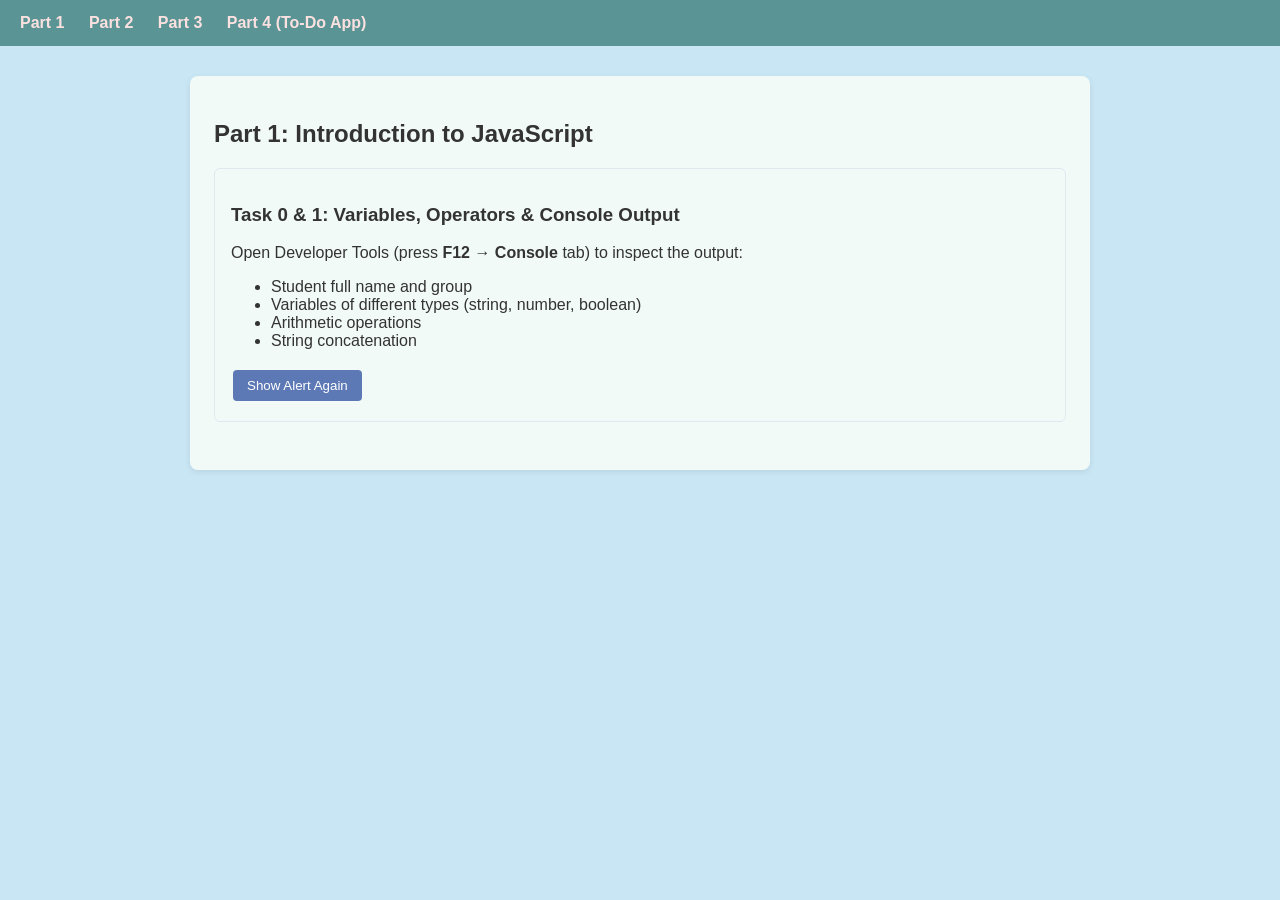
<file: index.html>
<!DOCTYPE html>
<html lang="en">
<head>
  <meta charset="UTF-8">
  <title>Assignment 5 - Part 1</title>
  <link rel="stylesheet" href="style.css">
</head>
<body>

  <nav>
    <a href="index.html">Part 1</a>
    <a href="dom.html">Part 2</a>
    <a href="events.html">Part 3</a>
    <a href="todo.html">Part 4 (To-Do App)</a>
  </nav>

  <div class="container">
    <h2>Part 1: Introduction to JavaScript</h2>

    <div class="task-box">
      <h3>Task 0 & 1: Variables, Operators & Console Output</h3>
      <p>Open Developer Tools (press <b>F12</b> &rarr; <b>Console</b> tab) to inspect the output:</p>
      <ul>
        <li>Student full name and group</li>
        <li>Variables of different types (string, number, boolean)</li>
        <li>Arithmetic operations </li>
        <li>String concatenation</li>
      </ul>
      <button onclick="showAlert()">Show Alert Again</button>
    </div>
  </div>

  <script src="script.js"></script>
</body>
</html>
</file>
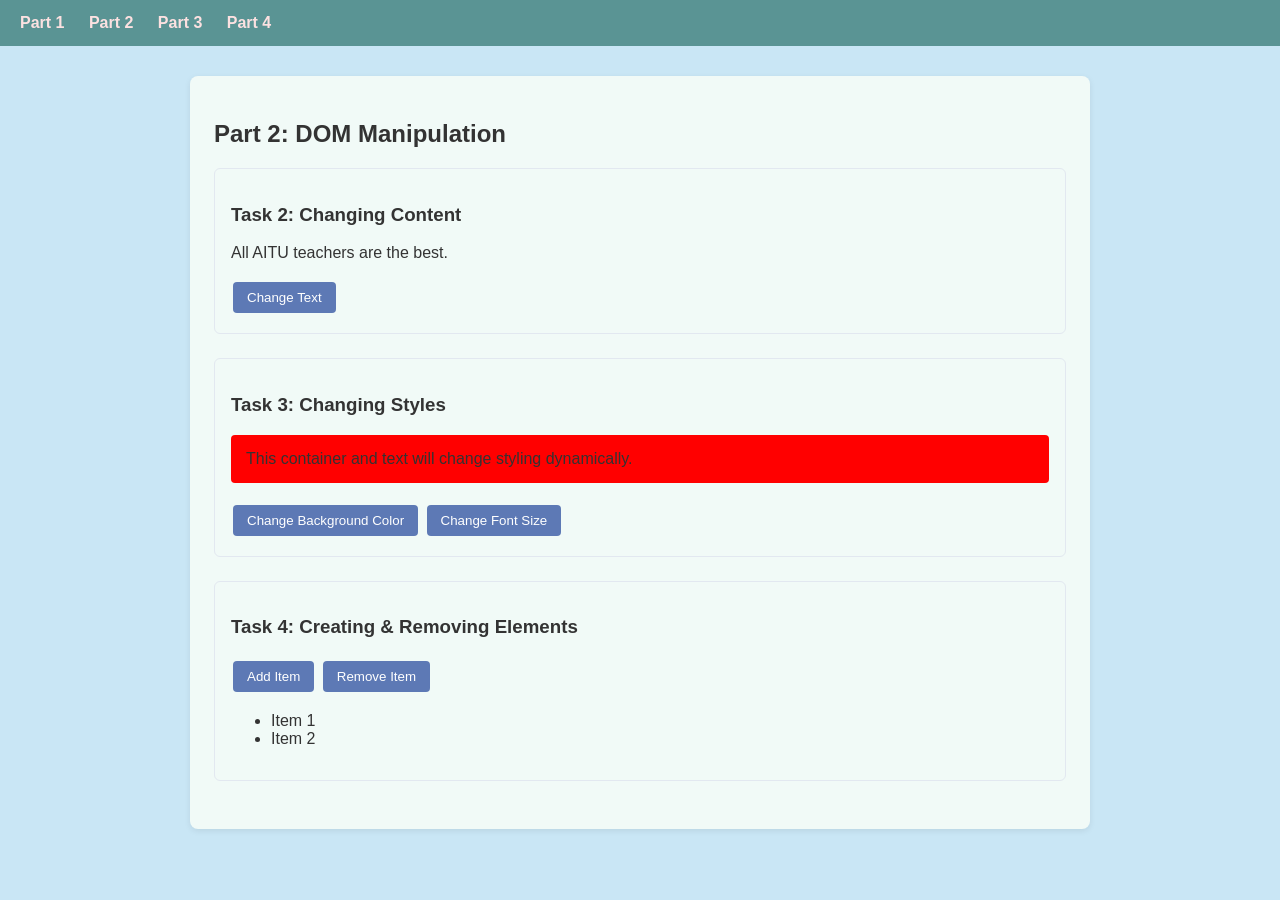
<file: dom.html>
<!DOCTYPE html>
<html lang="en">
<head>
  <meta charset="UTF-8">
  <title>Assignment 5 - Part 2</title>
  <link rel="stylesheet" href="style.css">
</head>
<body>

  <nav>
    <a href="index.html">Part 1</a>
    <a href="dom.html">Part 2</a>
    <a href="events.html">Part 3</a>
    <a href="todo.html">Part 4</a>
  </nav>

  <div class="container">
    <h2>Part 2: DOM Manipulation</h2>

    <div class="task-box">
      <h3>Task 2: Changing Content</h3>
      <p id="myParagraph">All AITU teachers are the best.</p>
      <button id="changeTextBtn">Change Text</button>
    </div>

    <div class="task-box">
      <h3>Task 3: Changing Styles</h3>
      <div id="styleBox" style="padding: 15px; background-color: red; border-radius: 4px;">
        <p id="boxText" style="margin: 0; font-size: 16px;">This container and text will change styling dynamically.</p>
      </div>
      <br>
      <button id="changeColorBtn">Change Background Color</button>
      <button id="changeFontSizeBtn">Change Font Size</button>
    </div>

    <div class="task-box">
      <h3>Task 4: Creating & Removing Elements</h3>
      <button id="addItemBtn">Add Item</button>
      <button id="removeItemBtn">Remove Item</button>
      <ul id="itemList">
        <li>Item 1</li>
        <li>Item 2</li>
      </ul>
    </div>
  </div>

  <script src="script.js"></script>
</body>
</html>
</file>
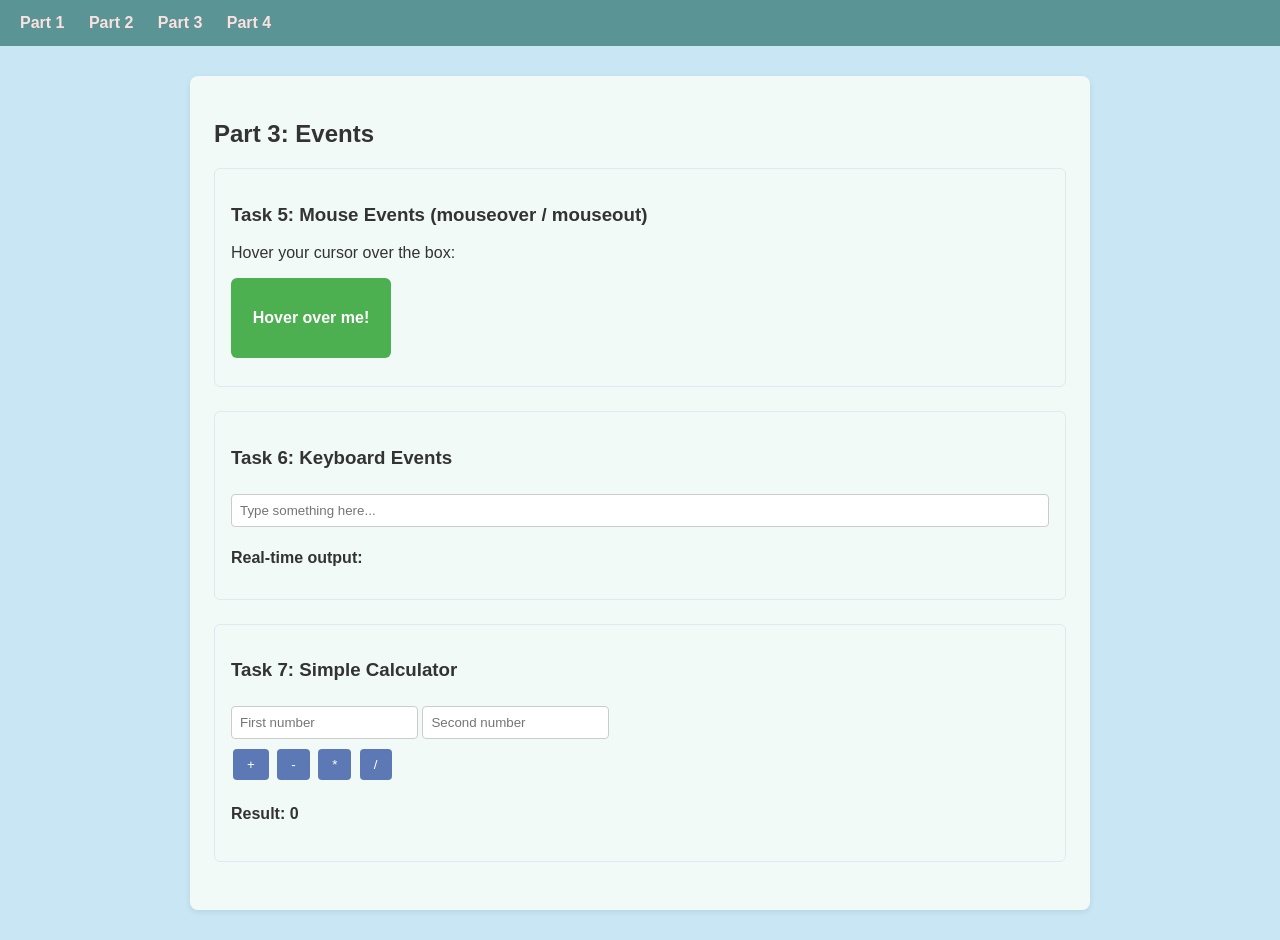
<file: events.html>
<!DOCTYPE html>
<html lang="en">
<head>
  <meta charset="UTF-8">
  <title>Assignment 5 - Part 3</title>
  <link rel="stylesheet" href="style.css">
</head>
<body>

  <nav>
    <a href="index.html">Part 1</a>
    <a href="dom.html">Part 2</a>
    <a href="events.html">Part 3</a>
    <a href="todo.html">Part 4</a>
  </nav>

  <div class="container">
    <h2>Part 3: Events</h2>

    <div class="task-box">
      <h3>Task 5: Mouse Events (mouseover / mouseout)</h3>
      <p>Hover your cursor over the box:</p>
      <div id="colorBox">Hover over me!</div>
    </div>

    <div class="task-box">
      <h3>Task 6: Keyboard Events</h3>
      <input type="text" id="liveInput" placeholder="Type something here..." style="width: 100%;">
      <p><b>Real-time output:</b> <span id="liveOutput" style="color: #4344f6;"></span></p>
    </div>

    <div class="task-box">
      <h3>Task 7: Simple Calculator</h3>
      <input type="number" id="num1" placeholder="First number">
      <input type="number" id="num2" placeholder="Second number">
      <br>
      <button onclick="calc('+')">+</button>
      <button onclick="calc('-')">-</button>
      <button onclick="calc('*')">*</button>
      <button onclick="calc('/')">/</button>
      <h4>Result: <span id="calcResult">0</span></h4>
    </div>
  </div>

  <script src="script.js"></script>
</body>
</html>
</file>
<file: style.css>
* {
  box-sizing: border-box;
}

body {
  font-family: Arial, sans-serif;
  margin: 0;
  padding: 0;
  background-color: #c9e6f5;
  color: #333;
}

nav {
  background-color: #5a9494;
  padding: 14px 20px;
}

nav a {
  color: #fce1e1;
  text-decoration: none;
  margin-right: 20px;
  font-weight: bold;
}

nav a:hover {
  text-decoration: underline;
}

.container {
  max-width: 900px;
  margin: 30px auto;
  padding: 24px;
  background: #f1faf7;
  border-radius: 8px;
  box-shadow: 0 2px 6px rgba(0, 0, 0, 0.08);
}

.task-box {
  border: 1px solid #e2e8f0;
  padding: 16px;
  margin-bottom: 24px;
  border-radius: 6px;
}

button {
  background-color: #5d79b5;
  color: white;
  border: none;
  padding: 8px 14px;
  border-radius: 4px;
  cursor: pointer;
  margin: 4px 2px;
}

button:hover {
  background-color: #495162;
}

input, textarea {
  padding: 8px;
  margin: 6px 0;
  border: 1px solid #ccc;
  border-radius: 4px;
  font-family: inherit;
}


#colorBox {
  width: 160px;
  height: 80px;
  background-color: #4CAF50;
  color: white;
  display: flex;
  align-items: center;
  justify-content: center;
  margin: 12px 0;
  border-radius: 6px;
  cursor: pointer;
  font-weight: bold;
}

.todo-layout {
  display: flex;
  gap: 40px;
}

.todo-column {
  flex: 1;
}

.todo-form {
  background: #f1faf7;
}

.todo-form label {
  display: block;
  font-size: 13px;
  color: #555;
  margin-top: 10px;
}

.todo-form input,
.todo-form textarea {
  width: 100%;
  background: #f1f3f4;
  border: 1px solid #ccc;
}

.todo-form textarea {
  height: 120px;
  border: 2px solid #5d79b5;
  background: #fff;
  resize: vertical;
}

.btn-add-task {
  background-color: #5d79b5;
  color: white;
  width: 100%;
  padding: 10px;
  margin-top: 15px;
  font-weight: bold;
}

.btn-add-task:hover {
  background-color: #495162;
}

.todo-card {
  background: #ffffff;
  border: 1px solid #e0e0e0;
  padding: 12px;
  margin-bottom: 12px;
  border-radius: 4px;
}

.todo-header {
  display: flex;
  justify-content: space-between;
  align-items: center;
  border-bottom: 1px solid #eee;
  padding-bottom: 6px;
}

.todo-header h4 {
  margin: 0;
  cursor: pointer;
}

.todo-body {
  font-size: 13px;
  color: #666;
  margin-top: 8px;
}

.delete-btn {
  color: #e74c3c;
  cursor: pointer;
  font-weight: bold;
  border: none;
  background: transparent;
  padding: 0 4px;
  font-size: 14px;
}

.completed h4,
.completed p {
  text-decoration: line-through;
  color: #999;
}
</file>
